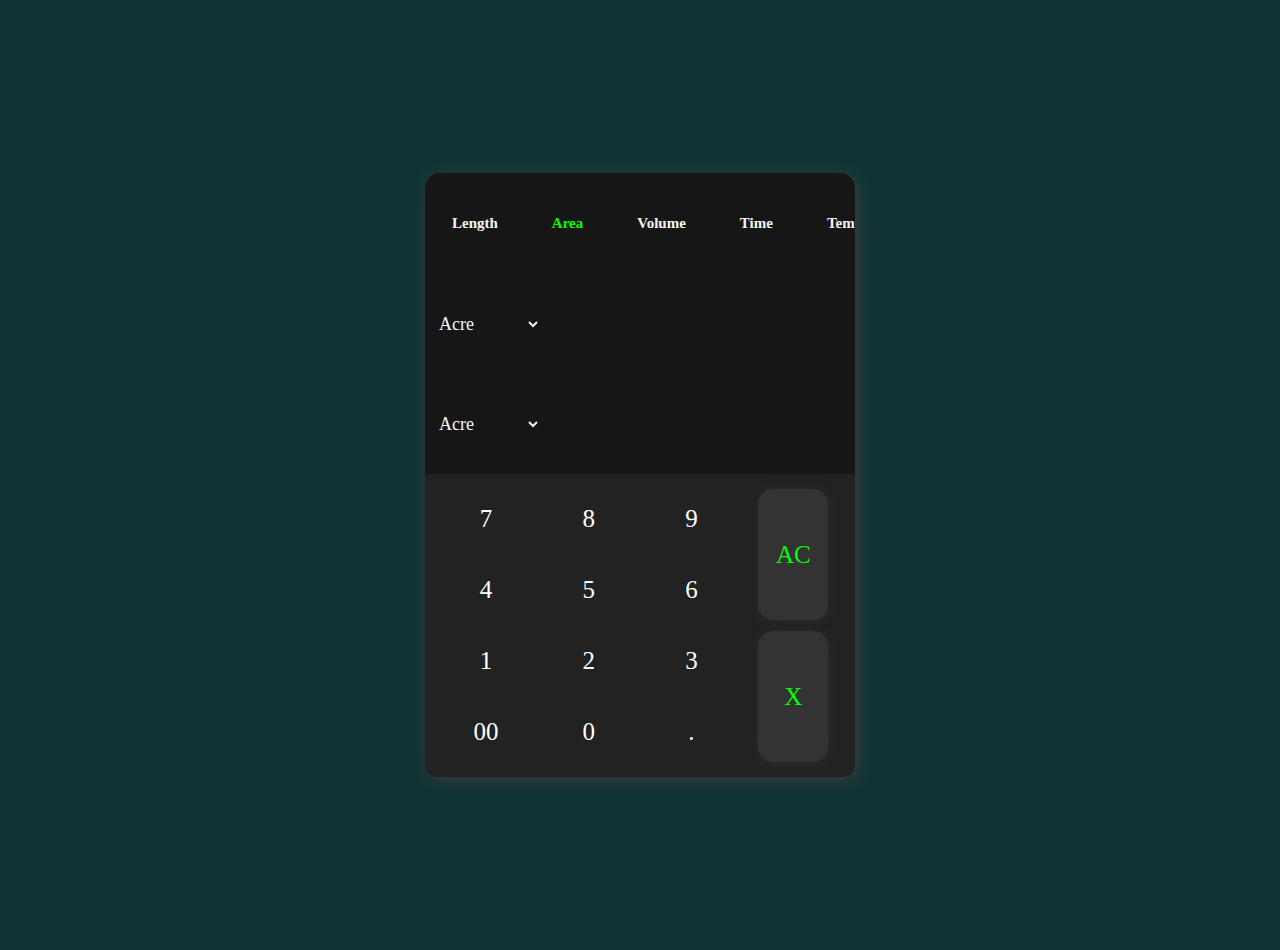
<file: uc/ucA.html>
<!DOCTYPE html>
<html>
  <head>
    <meta charset="UTF-8" />
    <meta name="viewport" content="width=device-width, initial-scale=1" />
    <title></title>
    <link rel="stylesheet" href="unitconverter.css" />
  </head>

  <body>
    <div class="all">
    <nav id="navigate">
      <a href="/pages/html/uc/ucL.html"><p id="length">length</p></a>
      <a href="/pages/html/uc/ucA.html"
        ><p id="area" style="color: #0f0">area</p></a
      >
      <a href="/pages/html/uc/ucv.html"><p id="volume">volume</p></a>
      <a href="/pages/html/uc/uct.html"><p id="time">time</p></a>
      <a href="/pages/html/uc/ucTem.html"
        ><p id="temperature">temperature</p></a
      >
      <a href="/pages/html/uc/ucW.html"><p id="weight">weight</p></a>
    </nav>
    <div class="firstline">
      <select id="units1">
        <option value="4047">acre</option>
        <option value="1">meter²</option>
        <option value="100">Are</option>
        <option value="1000000">kilometer²</option>
        <option value="0.01">decimeter²</option>
        <option value="0.0001">centimeter²</option>
        <option value="0.000001">millimeter²</option>
        <option value="10000">hectare</option>
        <option value="0.09">foot²</option>
        <option value="0.00065">inch²</option>
        <option value="0.00077">yard²</option>
      </select>
      <p id="answer"></p>
    </div>
    <div class="secondline">
      <select id="units2">
        <option value="4047">acre</option>
        <option value="1">meter²</option>
        <option value="100">Are</option>
        <option value="1000000">kilometer²</option>
        <option value="0.01">decimeter²</option>
        <option value="0.0001">centimeter²</option>
        <option value="0.000001">millimeter²</option>
        <option value="10000">hectare</option>
        <option value="0.09">foot²</option>
        <option value="0.00065">inch²</option>
        <option value="0.00077">yard²</option>
      </select>
      <p id="answer2"></p>
    </div>
    <div class="numbers">
      <button onclick="addval('7')">7</button>
      <button onclick="addval('8')">8</button>
      <button onclick="addval('9')">9</button>
      <button id="x" onclick="remove()">X</button>
      <button onclick="addval('4')">4</button>
      <button onclick="addval('5')">5</button>
      <button onclick="addval('6')">6</button>
      <button id="ac" class="long" onclick="cr()">AC</button>
      <button onclick="addval('1')">1</button>
      <button onclick="addval('2')">2</button>
      <button onclick="addval('3')">3</button>
      <button onclick="addval('00')">00</button>
      <button onclick="addval('0')">0</button>
      <button onclick="addval('.')">.</button>
    </div></div>
    <script src="unitconverter.js" type="text/javascript"></script>
  </body>
</html>
</file>
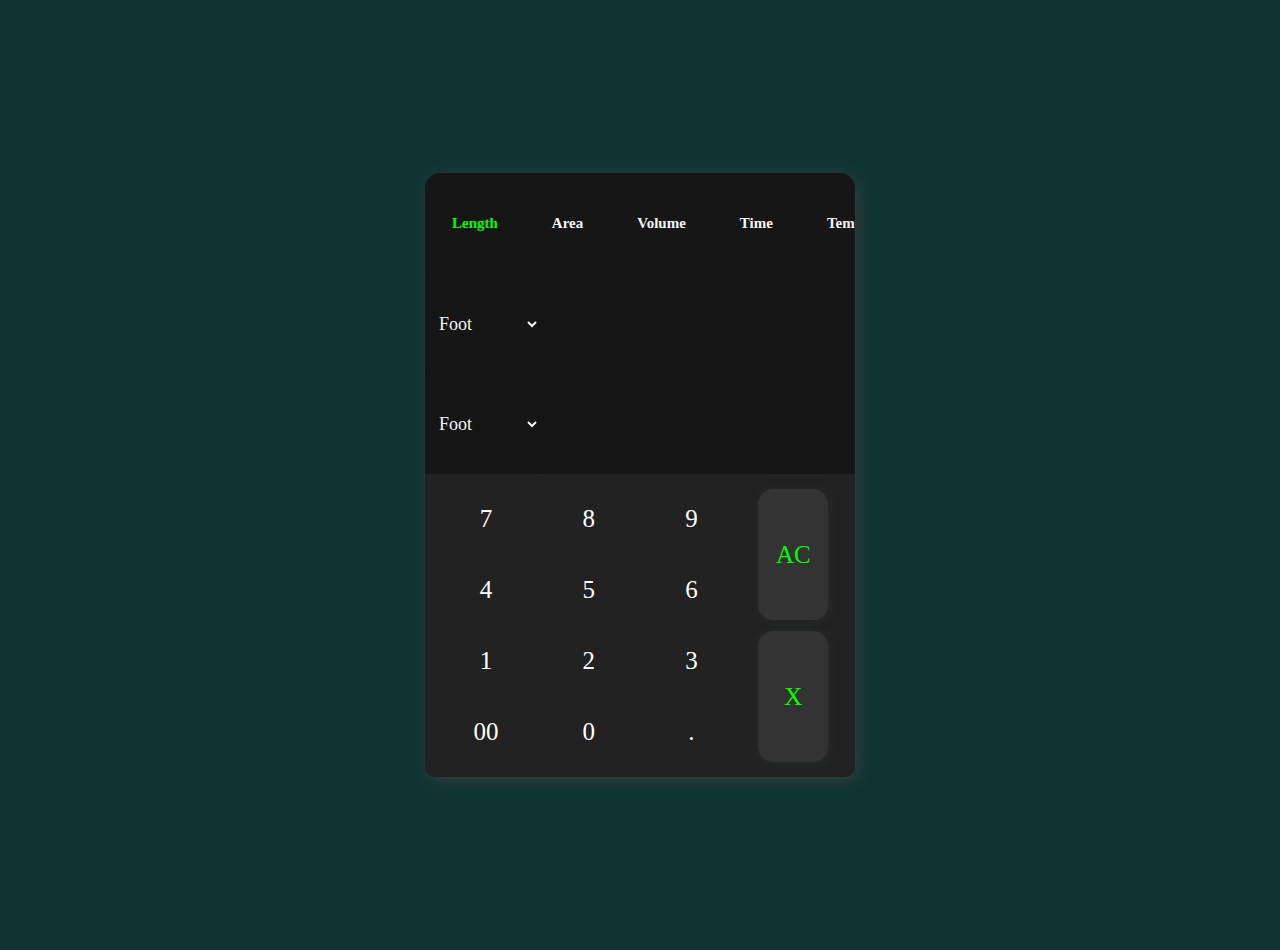
<file: uc/ucL.html>
<!DOCTYPE html>
<html>
  <head>
    <meta charset="UTF-8" />
    <meta name="viewport" content="width=device-width, initial-scale=1" />
    <title></title>
    <link rel="stylesheet" href="unitconverter.css" />
  </head>

  <body><div class="all">
    <nav id="navigate">
      <a href="/pages/html/uc/ucL.html"
        ><p id="length" style="color: #0f0">length</p></a
      >
      <a href="/pages/html/uc/ucA.html"><p id="area">area</p></a>
      <a href="/pages/html/uc/ucv.html"><p id="volume">volume</p></a>
      <a href="/pages/html/uc/uct.html"><p id="time">time</p></a>
      <a href="/pages/html/uc/ucTem.html"
        ><p id="temperature">temperature</p></a
      >
      <a href="/pages/html/uc/ucW.html"><p id="weight">weight</p></a>
    </nav>
    <div class="firstline">
      <select id="units1">
        <option value="0.3">foot</option>
        <option value="0.01">centimeter</option>
        <option value="0.025">inch</option>
        <option value="1">meter</option>
        <option value="0.1">decimeter</option>
        <option value="0.001">millimeter</option>
        <option value="1000">kilometer</option>
        <option value="0.000001">micrometer</option>
        <option value="1609">mile</option>
        <option value="1852">nautical</option>
        <option value="0.9">yard</option>
      </select>
      <p id="answer"></p>
    </div>
    <div class="secondline">
      <select id="units2">
        <option value="0.3">foot</option>
        <option value="0.01">centimeter</option>
        <option value="0.025">inch</option>
        <option value="1">meter</option>
        <option value="0.1">decimeter</option>
        <option value="0.001">millimeter</option>
        <option value="1000">kilometer</option>
        <option value="0.000001">micrometer</option>
        <option value="1609">mile</option>
        <option value="1852">nautical</option>
        <option value="0.9">yard</option>
      </select>
      <p id="answer2"></p>
    </div>
    <div class="numbers">
      <button onclick="addval('7')">7</button>
      <button onclick="addval('8')">8</button>
      <button onclick="addval('9')">9</button>
      <button id="x" onclick="remove()">X</button>
      <button onclick="addval('4')">4</button>
      <button onclick="addval('5')">5</button>
      <button onclick="addval('6')">6</button>
      <button id="ac" class="long" onclick="cr()">AC</button>
      <button onclick="addval('1')">1</button>
      <button onclick="addval('2')">2</button>
      <button onclick="addval('3')">3</button>
      <button onclick="addval('00')">00</button>
      <button onclick="addval('0')">0</button>
      <button onclick="addval('.')">.</button>
    </div></div>
    <script src="unitconverter.js" type="text/javascript"></script>
  </body>
</html>
</file>
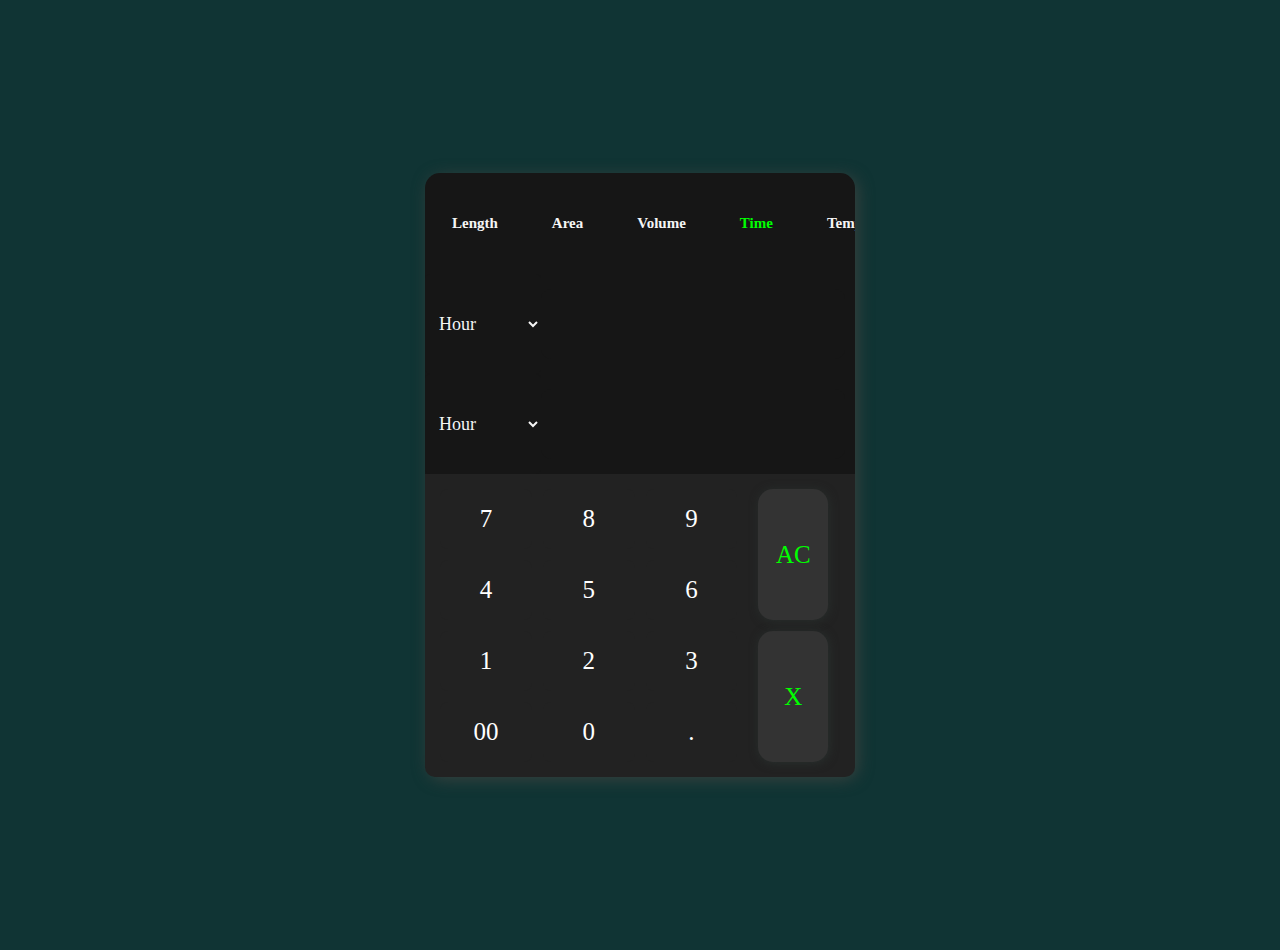
<file: uc/uct.html>
<!DOCTYPE html>
<html>
  <head>
    <meta charset="UTF-8" />
    <meta name="viewport" content="width=device-width, initial-scale=1" />
    <title></title>
    <link rel="stylesheet" href="unitconverter.css" />
  </head>

  <body><div class="all">
    <nav id="navigate">
      
      <a href="/pages/html/uc/ucL.html"><p id="length">length</p></a>
      <a href="/pages/html/uc/ucA.html"><p id="area">area</p></a>
      <a href="/pages/html/uc/ucv.html"><p id="volume">volume</p></a>
      <a href="/pages/html/uc/uct.html"
        ><p id="time" style="color: #0f0">time</p></a
      >
      <a href="/pages/html/uc/ucTem.html"
        ><p id="temperature">temperature</p></a
      >
      <a href="/pages/html/uc/ucW.html"><p id="weight">weight</p></a>
    </nav>
    <div class="firstline">
      <select id="units1">
        <option value="3600">hour</option>
        <option value="1">second</option>
        <option value="60">minute</option>
        <option value="0.001">millisecond</option>
        <option value="86400">day</option>
        <option value="604800">week</option>
      </select>
      <p id="answer"></p>
    </div>
    <div class="secondline">
      <select id="units2">
        <option value="3600">hour</option>
        <option value="1">second</option>
        <option value="60">minute</option>
        <option value="0.001">millisecond</option>
        <option value="86400">day</option>
        <option value="604800">week</option>
      </select>
      <p id="answer2"></p>
    </div>
    <div class="numbers">
      <button onclick="addval('7')">7</button>
      <button onclick="addval('8')">8</button>
      <button onclick="addval('9')">9</button>
      <button id="x" onclick="remove()">X</button>
      <button onclick="addval('4')">4</button>
      <button onclick="addval('5')">5</button>
      <button onclick="addval('6')">6</button>
      <button id="ac" class="long" onclick="cr()">AC</button>
      <button onclick="addval('1')">1</button>
      <button onclick="addval('2')">2</button>
      <button onclick="addval('3')">3</button>
      <button onclick="addval('00')">00</button>
      <button onclick="addval('0')">0</button>
      <button onclick="addval('.')">.</button>
    </div></div>
    <script src="unitconverter.js" type="text/javascript"></script>
  </body>
</html>
</file>
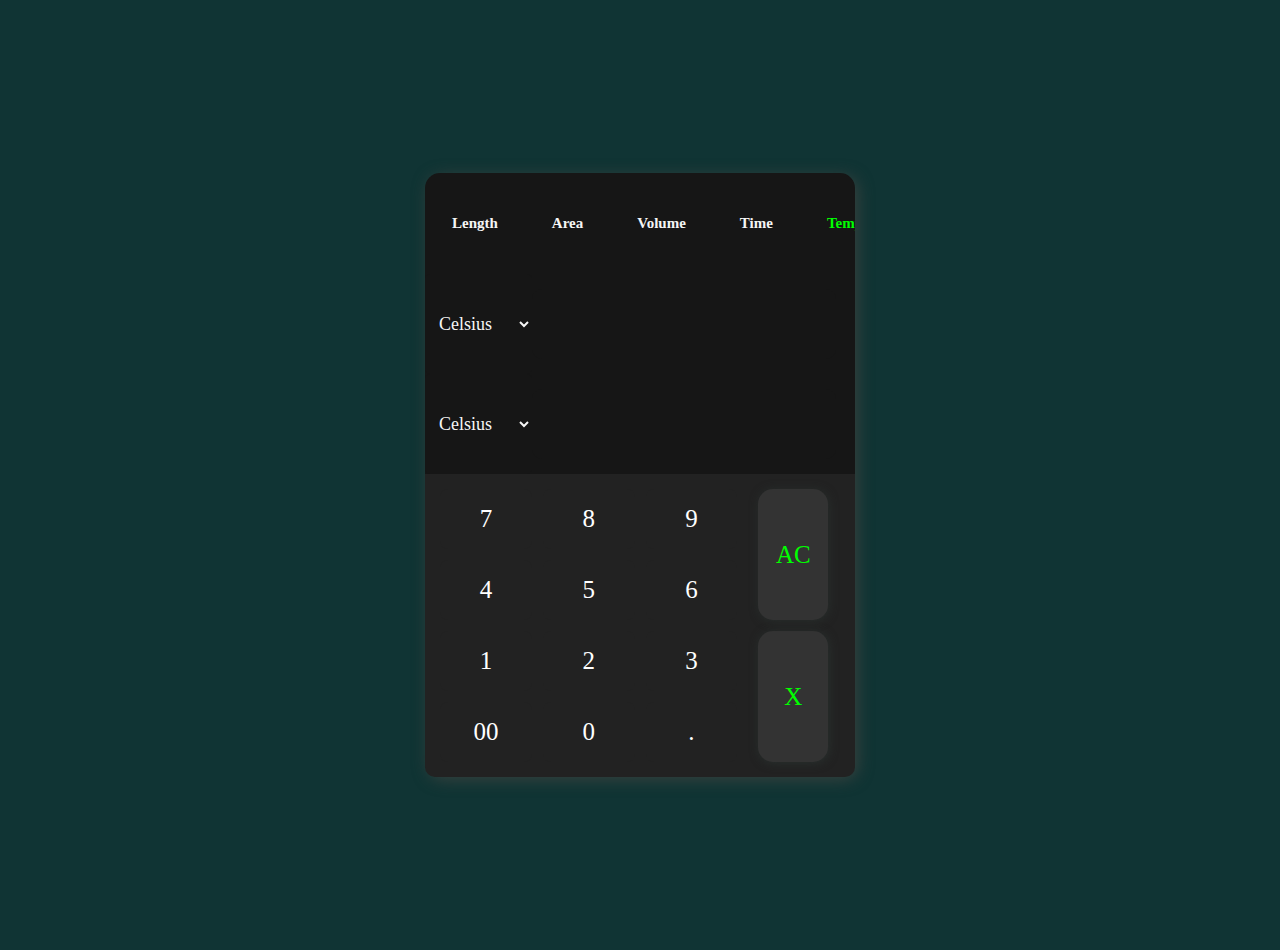
<file: uc/ucTem.html>
<!DOCTYPE html>
<html>
  <head>
    <meta charset="UTF-8" />
    <meta name="viewport" content="width=device-width, initial-scale=1" />
    <title></title>
    <link rel="stylesheet" href="unitconverter.css" />
  </head>

  <body><div class="all">
    <nav id="navigate">
      <a href="/pages/html/uc/ucL.html"><p id="length">length</p></a>
      <a href="/pages/html/uc/ucA.html"><p id="area">area</p></a>
      <a href="/pages/html/uc/ucv.html"><p id="volume">volume</p></a>
      <a href="/pages/html/uc/uct.html"><p id="time">time</p></a>
      <a href="/pages/html/uc/ucTem.html"
        ><p id="temperature" style="color: #0f0">temperature</p></a
      >
      <a href="/pages/html/uc/ucW.html"><p id="weight">weight</p></a>
    </nav>
    <div class="firstline">
      <select id="units1">
        <option value="c">celsius</option>
        <option value="f">fahrenheit</option>
        <option value="k">kelvin</option>
      </select>
      <p id="answer"></p>
    </div>
    <div class="secondline">
      <select id="units2">
        <option value="c">celsius</option>
        <option value="f">fahrenheit</option>
        <option value="k">kelvin</option>
      </select>
      <p id="answer2"></p>
    </div>
    <div class="numbers">
      <button onclick="addval('7')">7</button>
      <button onclick="addval('8')">8</button>
      <button onclick="addval('9')">9</button>
      <button id="x" onclick="remove()">X</button>
      <button onclick="addval('4')">4</button>
      <button onclick="addval('5')">5</button>
      <button onclick="addval('6')">6</button>
      <button id="ac" class="long" onclick="cr()">AC</button>
      <button onclick="addval('1')">1</button>
      <button onclick="addval('2')">2</button>
      <button onclick="addval('3')">3</button>
      <button onclick="addval('00')">00</button>
      <button onclick="addval('0')">0</button>
      <button onclick="addval('.')">.</button>
    </div></div>
    <script src="unitconverter.js" type="text/javascript"></script>
  </body>
</html>
</file>
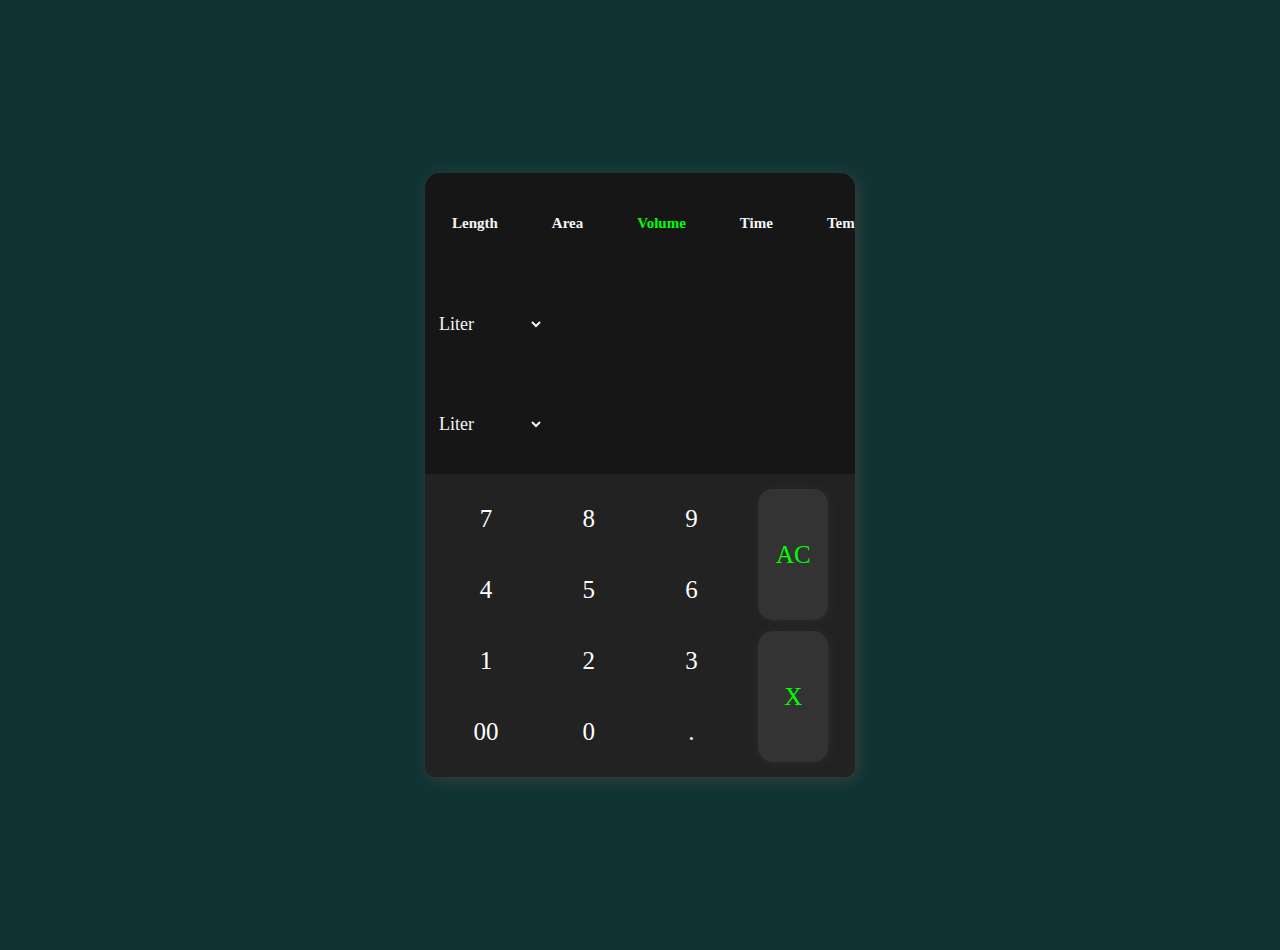
<file: uc/ucv.html>
<!DOCTYPE html>
<html>
  <head>
    <meta charset="UTF-8" />
    <meta name="viewport" content="width=device-width, initial-scale=1" />
    <title></title>
    <link rel="stylesheet" href="unitconverter.css" />
  </head>

  <body>
    <div class="all">
    <nav id="navigate">
      <a href="/pages/html/uc/ucL.html"><p id="length">length</p></a>
      <a href="/pages/html/uc/ucA.html"><p id="area">area</p></a>
      <a href="/pages/html/uc/ucv.html"
        ><p id="volume" style="color: #0f0">volume</p></a
      >
      <a href="/pages/html/uc/uct.html"><p id="time">time</p></a>
      <a href="/pages/html/uc/ucTem.html"
        ><p id="temperature">temperature</p></a
      >
      <a href="/pages/html/uc/ucW.html"><p id="weight">weight</p></a>
    </nav>
    <div class="firstline">
      <select id="units1">
        <option value="1">liter</option>
        <option value="3.8">US gallon</option>
        <option value="1000">meter<sup>3</sup></option>
        <option value="4.5">Uk gallon</option>
        <option value="0.001">milliliter</option>
        <option value="0.001">centimeter<sup>3</sup></option>
        <option value="1">decimeter<sup>3</sup></option>
        <option value="0.016">inch<sup>3</sup></option>
        <option value="28">foot<sup>3</sup></option>
      </select>
      <p id="answer"></p>
    </div>
    <div class="secondline">
      <select id="units2">
        <option value="1">liter</option>
        <option value="3.8">US gallon</option>
        <option value="1000">meter<sup>3</sup></option>
        <option value="4.5">Uk gallon</option>
        <option value="0.001">milliliter</option>
        <option value="0.001">centimeter<sup>3</sup></option>
        <option value="1">decimeter<sup>3</sup></option>
        <option value="0.016">inch<sup>3</sup></option>
        <option value="28">foot<sup>3</sup></option>
      </select>
      <p id="answer2"></p>
    </div>
    <div class="numbers">
      <button onclick="addval('7')">7</button>
      <button onclick="addval('8')">8</button>
      <button onclick="addval('9')">9</button>
      <button id="x" onclick="remove()">X</button>
      <button onclick="addval('4')">4</button>
      <button onclick="addval('5')">5</button>
      <button onclick="addval('6')">6</button>
      <button id="ac" class="long" onclick="cr()">AC</button>
      <button onclick="addval('1')">1</button>
      <button onclick="addval('2')">2</button>
      <button onclick="addval('3')">3</button>
      <button onclick="addval('00')">00</button>
      <button onclick="addval('0')">0</button>
      <button onclick="addval('.')">.</button>
    </div></div>
    <script src="unitconverter.js" type="text/javascript"></script>
  </body>
</html>
</file>
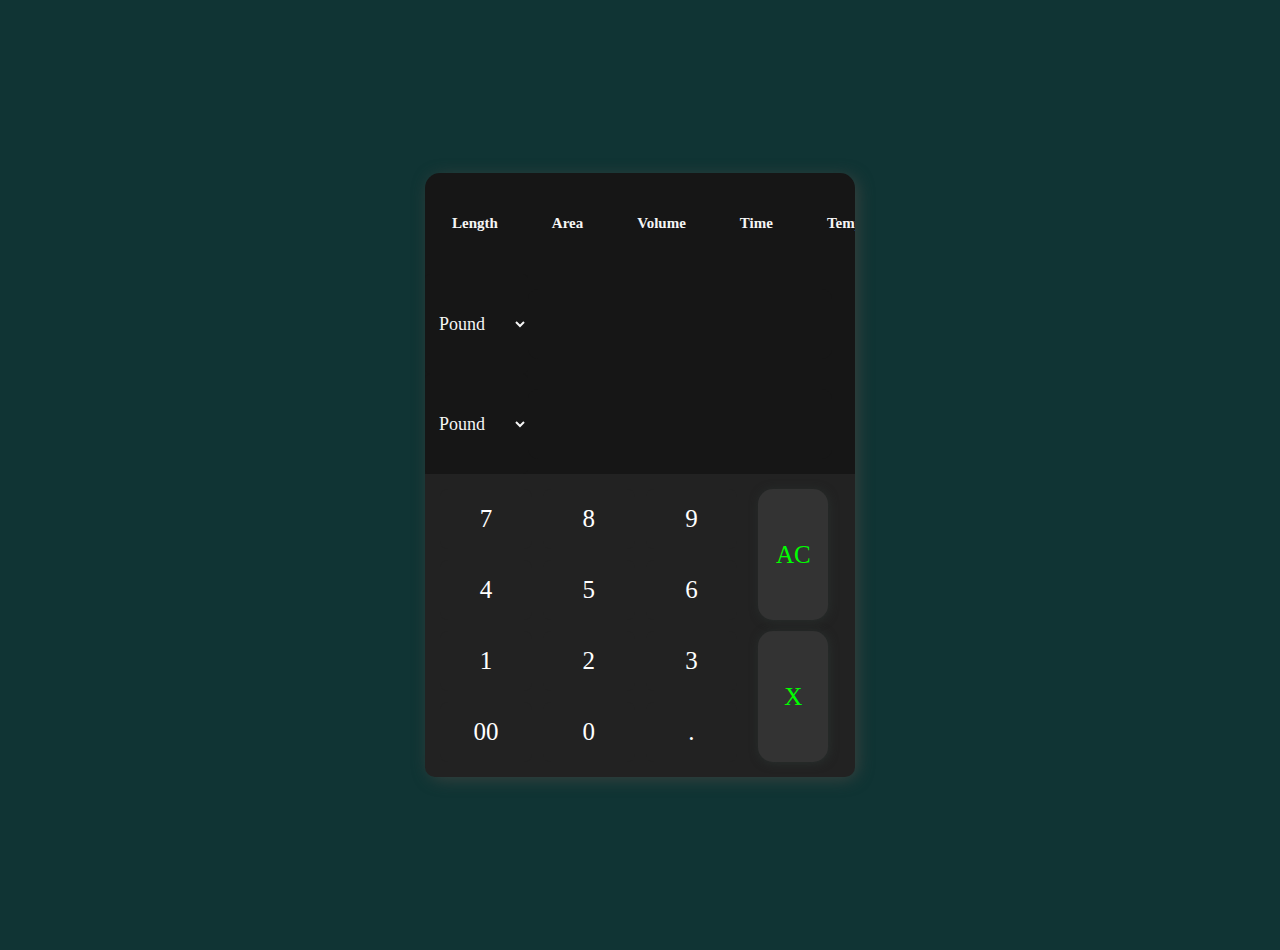
<file: uc/ucW.html>
<!DOCTYPE html>
<html>
  <head>
    <meta charset="UTF-8" />
    <meta name="viewport" content="width=device-width, initial-scale=1" />
    <title></title>
    <link rel="stylesheet" href="unitconverter.css" />
  </head>

  <body>
    <div class="all">
    <nav id="navigate">
      <a href="/pages/html/uc/ucL.html"><p id="length">length</p></a>
      <a href="/pages/html/uc/ucA.html"><p id="area">area</p></a>
      <a href="/pages/html/uc/ucv.html"><p id="volume">volume</p></a>
      <a href="/pages/html/uc/uct.html"><p id="time">time</p></a>
      <a href="/pages/html/uc/ucTem.html"
        ><p id="temperature">temperature</p></a
      >
      <a href="/pages/html/uc/ucW.html"
        ><p id="weight" style="color: #0f0">weight</p></a
      >
    </nav>
    <div class="firstline">
      <select id="units1">
        <option value="0.45">pound</option>
        <option value="1">kilogram</option>
        <option value="0.28">ounce</option>
        <option value="1000">tonne</option>
        <option value="907">short ton</option>
        <option value="1016">long ton</option>
        <option value="0.001">gram</option>
        <option value="0.000001">milligram</option>
      </select>
      <p id="answer"></p>
    </div>
    <div class="secondline">
      <select id="units2">
        <option value="0.45">pound</option>
        <option value="1">kilogram</option>
        <option value="0.28">ounce</option>
        <option value="1000">tonne</option>
        <option value="907">short ton</option>
        <option value="1016">long ton</option>
        <option value="0.001">gram</option>
        <option value="0.000001">milligram</option>
      </select>
      <p id="answer2"></p>
    </div>
    <div class="numbers">
      <button onclick="addval('7')">7</button>
      <button onclick="addval('8')">8</button>
      <button onclick="addval('9')">9</button>
      <button id="x" onclick="remove()">X</button>
      <button onclick="addval('4')">4</button>
      <button onclick="addval('5')">5</button>
      <button onclick="addval('6')">6</button>
      <button id="ac" class="long" onclick="cr()">AC</button>
      <button onclick="addval('1')">1</button>
      <button onclick="addval('2')">2</button>
      <button onclick="addval('3')">3</button>
      <button onclick="addval('00')">00</button>
      <button onclick="addval('0')">0</button>
      <button onclick="addval('.')">.</button>
    </div></div>
    <script src="unitconverter.js" type="text/javascript"></script>
  </body>
</html>
</file>
<file: uc/unitconverter.css>
* {
  font-family: Cambria, Cochin, Georgia, Times, "Times New Roman", serif;
  font-size: large;
}
body,
html {
  overflow-x: hidden;
  margin: 0;
  background: rgba(7, 44, 44, 0.808);
}
body{
  display: flex;
  justify-content: center;
  align-items: center;
  min-height: 950px;
}
nav {
  display: flex;
  overflow-y: auto;
  white-space: nowrap;
  text-transform: capitalize;
}
p {
  text-transform: capitalize;
  font-weight: bold;
  padding: 27px;
  font-size: 15px;
  text-transform: capitalize;
}

select {
  border-radius: 5px;
  border: 0;
  text-transform: capitalize;
  background: #161616;
  color: whitesmoke;
  text-transform: capitalize;
  padding-left: 10px;
}
option {
  background: #222;
  border: 0;
}
#answer,
#answer2 {
  border-radius: 10px;
  background: #161616;
  text-align: right;
  width: 250px;
  color: whitesmoke;
  text-transform: capitalize;
}
.firstline,
.secondline {
  display: flex;
  gap: 0px;
  height: 100px;
  text-transform: capitalize;
}
.numbers {
  display: grid;
  grid-template-columns: repeat(4, 1fr);
  grid-template-rows: repeat(4, 60px);
  gap: 11px;
  width: 400px;
  padding: 15px;
  background: #222;
  border-radius: 10px;
  border-top-left-radius: 0;
  border-top-right-radius: 0;
}

button,
.spacer {
  font-size: 18px;
  background: #222;
  color: white;
  border: none;
  border-radius: 8px;
  font-size: 25px;
}

#ac {
  grid-row: 1 / span 2;
  grid-column: 4;
  background: #333;
  color: #0f0;
  width: 70px;
  border-radius: 15px;
  margin-left: 10px;
  box-shadow: 1px 1px 10px rgb(40, 46, 44);
}

#x {
  grid-row: 3 / span 2;
  grid-column: 4;
  background: #333;
  color: #0f0;
  width: 70px;
  border-radius: 15px;
  margin-left: 10px;
  box-shadow: 1px 1px 10px rgb(41, 48, 46);
}

.spacer {
  visibility: hidden;
}
a {
  color: black;
  text-decoration: none;
  color: whitesmoke;
}
a:hover {
  font-weight: bolder;
  color: #0f0;
}
.all {
  /* position: absolute;
  top: 150px;
  left: 750px; */
  border-radius: 15px;
  background: #161616;
  width: 430px;
  height: fit-content;
  box-shadow: 3px 3px 15px rgb(55, 65, 62);
}
</file>
